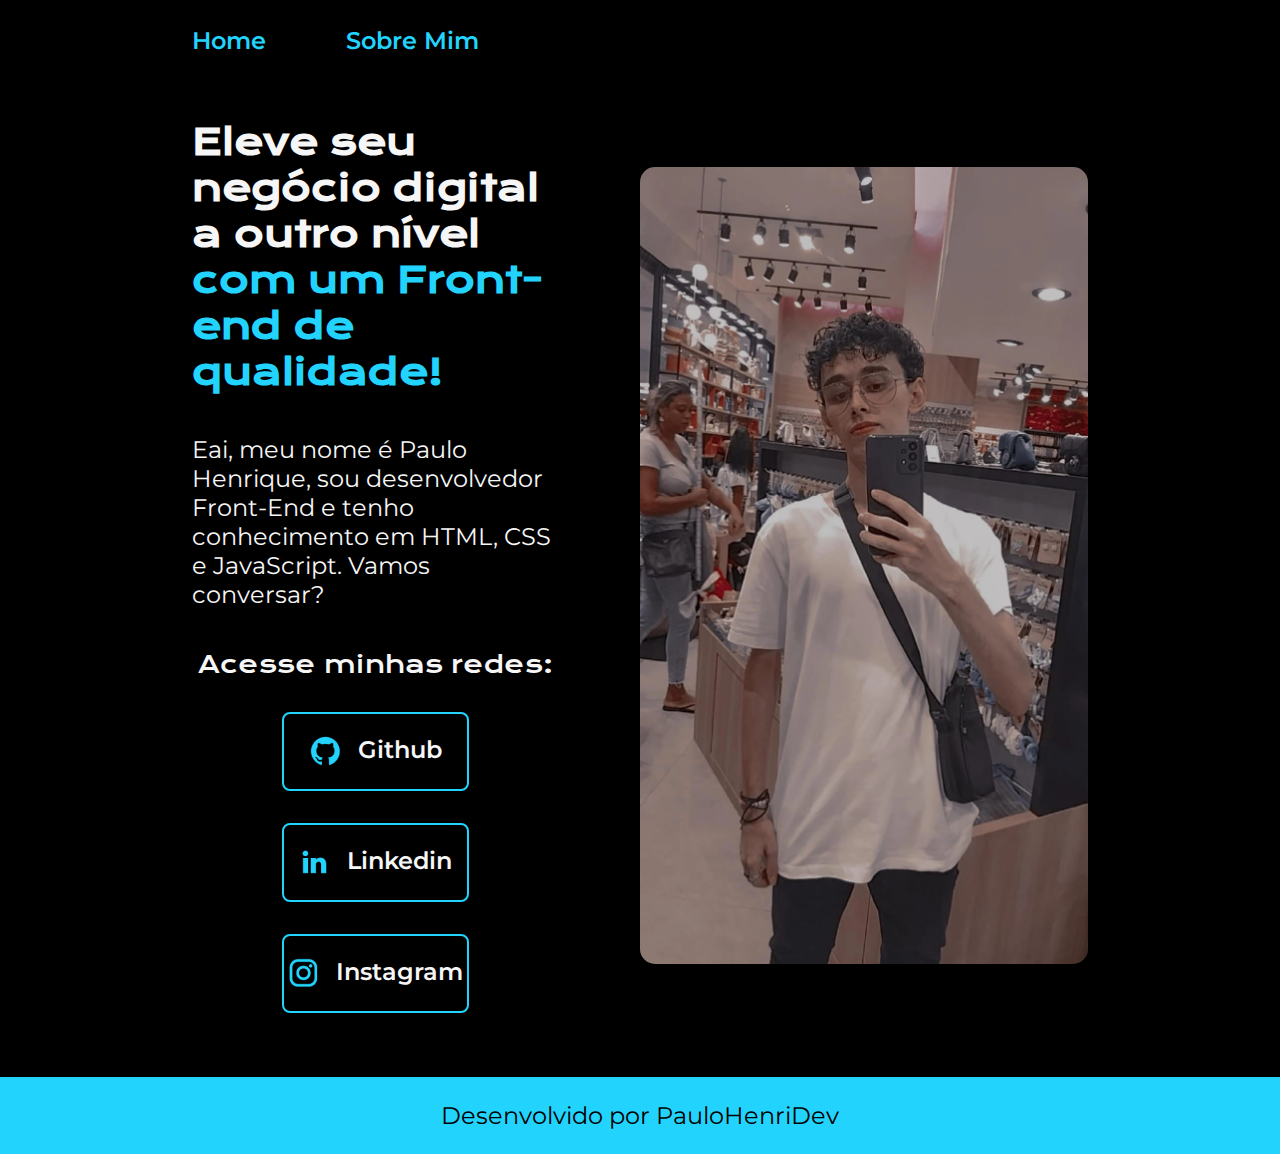
<file: index.html>
<!DOCTYPE html>
<html lang="pt-BR">
<head>
    <meta charset="UTF-8">
    <meta http-equiv="X-UA-Compatible" content="IE=edge">
    <meta name="viewport" content="width=device-width, initial-scale=1.0">
    <title>Portfolio</title>
    <link rel="stylesheet" href="./styles/reset.css">
    <link rel="stylesheet" href="./styles/style.css">
</head>
<body>
    <header class="cabecalho">
        <nav class="cabecalho__menu">
            <a class="cabecalho__menu__link" href="index.html">Home</a>
            <a class="cabecalho__menu__link" href="about.html">Sobre Mim</a>
        </nav>
    </header>
    <main class="apresentacao">
        <section class="apresentacao__conteudo">
            <h1 class="apresentacao__conteudo__titulo">Eleve seu negócio digital a outro nível <strong class="titulo-destaque">com um Front-end de qualidade!</strong></h1>
            <p class="apresentacao__conteudo__texto">Eai, meu nome é Paulo Henrique, sou desenvolvedor Front-End e tenho conhecimento em HTML, CSS e JavaScript. Vamos conversar?</p>
            <div class="apresentacao__links">
                <h2 class="apresentacao__links__subtitulo">Acesse minhas redes:</h2>
                <a class="apresentacao__links__link" href="https://github.com/thetorinn">
                    <img src="./assets/github.png" alt="ícone github">
                    Github
                </a>
                <a class="apresentacao__links__link" href="https://www.linkedin.com/in/paulo-henrique-azevedo-rattes-b8b678266">
                    <img src="./assets/linkedin.png" alt="ícone linkedin">
                    Linkedin
                </a>
                <a class="apresentacao__links__link" href="https://www.instagram.com/paulo_henrique_rattes/">
                    <img src="./assets/instagram.png" alt="ícone instagram">
                    Instagram
                </a>
            </div>
        </section>
        <img class="apresentacao__imagem" src="./assets/0fb4d32d-93b9-44c0-8f94-7e7454eb34d0.jfif" alt="Paulo em um espelho">
    </main>
    <footer class="rodape">
        <p>Desenvolvido por PauloHenriDev</p>
    </footer>
</body>
</html>
</file>
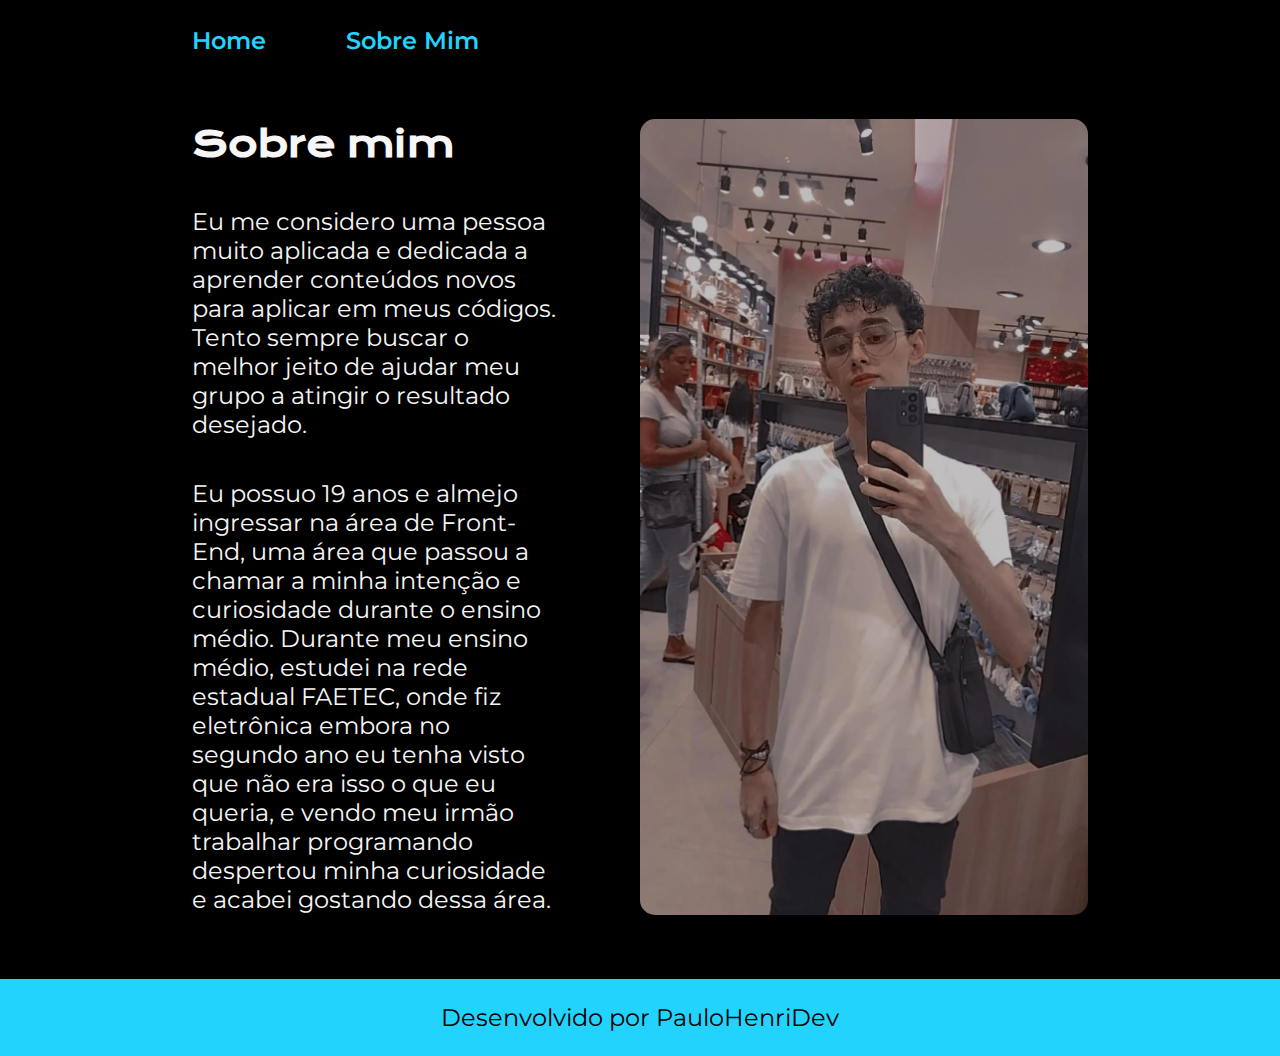
<file: about.html>
<!DOCTYPE html>
<html lang="pt-BR">
<head>
    <meta charset="UTF-8">
    <meta http-equiv="X-UA-Compatible" content="IE=edge">
    <meta name="viewport" content="width=device-width, initial-scale=1.0">
    <title>Sobre mim</title>
    <link rel="stylesheet" href="./styles/reset.css">
    <link rel="stylesheet" href="./styles/style.css">
</head>
<body>
    <header class="cabecalho">
        <nav class="cabecalho__menu">
            <a class="cabecalho__menu__link" href="index.html">Home</a>
            <a class="cabecalho__menu__link" href="about.html">Sobre Mim</a>
        </nav>
    </header>
    <main class="apresentacao">
        <section class="apresentacao__conteudo">
            <h1 class="apresentacao__conteudo__titulo">Sobre mim</h1>
            <p class="apresentacao__conteudo__texto">Eu me considero uma pessoa muito aplicada e dedicada a aprender conteúdos novos para aplicar em meus códigos. Tento sempre buscar o melhor jeito de ajudar meu grupo a atingir o resultado desejado.</p>
            <p class="apresentacao__conteudo__texto">Eu possuo 19 anos e almejo ingressar na área de Front-End, uma área que passou a chamar a minha intenção e curiosidade durante o ensino médio. Durante meu ensino médio, estudei na rede estadual FAETEC, onde fiz eletrônica embora no segundo ano eu tenha visto que não era isso o que eu queria, e vendo meu irmão trabalhar programando despertou minha curiosidade e acabei gostando dessa área.</p>
        </section>
        <img class="apresentacao__imagem" src="./assets/0fb4d32d-93b9-44c0-8f94-7e7454eb34d0.jfif" alt="Paulo em um espelho">
    </main>
    <footer class="rodape">
        <p>Desenvolvido por PauloHenriDev</p>
    </footer>
</body>
</html>
</file>
<file: styles/style.css>
@import url('https://fonts.googleapis.com/css2?family=Krona+One&family=Montserrat:wght@400;600&display=swap');

:root {
    --cor-primaria: #000;
    --cor-secundaria: #F6F6F6;
    --cor-terciaria: #22D4FD;
    --cor-hover: #272727;

    --fonte-primaria: 'Krona One', sans-serif;
    --fonte-secundaria: 'Montserrat', sans-serif;
}

body {
    background-color: var(--cor-primaria);
    color: var(--cor-secundaria);
    box-sizing: border-box;
}

.cabecalho {
    padding: 2% 0 0 15%;
}

.cabecalho__menu {
    display: flex;
    gap: 80px;
}

.cabecalho__menu__link {
    font-family: var(--fonte-secundaria);
    font-size: 1.5rem;
    font-weight: 600;
    color: var(--cor-terciaria);
}

.titulo-destaque {
    color: var(--cor-terciaria);
}

.apresentacao {
    display: flex;
    margin: 5% 15%;
    align-items: center;
    justify-content: space-between;
    gap: 82px;
}

.apresentacao__conteudo {
    display: flex;
    flex-direction: column;
    width: 50%;
    gap: 40px;
}

.apresentacao__conteudo__titulo {
    font-family: var(--fonte-primaria);
    font-size: 2.25rem;
}

.apresentacao__conteudo__texto {
    font-family: var(--fonte-secundaria);
    font-size: 1.5rem;
}

.apresentacao__links {
    display: flex;
    flex-direction: column;
    align-items: center;
    justify-content: space-between;
    gap: 32px;
}

.apresentacao__links__subtitulo {
    font-family: var(--fonte-primaria);
    font-weight: 400;
    font-size: 1.5rem;
}

.apresentacao__links__link {
    display: flex;
    padding: 21.5px 0;
    color: var(--cor-secundaria);
    font-family: var(--fonte-secundaria);
    font-size: 1.5rem;
    font-weight: 600;
    justify-content: center;
    width: 50%;
    text-align: center;
    border: 2px solid var(--cor-terciaria);
    border-radius: 8px;
    gap: 16px;
}

.apresentacao__links__link:hover {
    background-color: var(--cor-hover);
}

.apresentacao__imagem {
    border-radius: 15px;
    width: 50%;
}

.rodape {
    padding: 24px;
    background-color: var(--cor-terciaria);
    color: var(--cor-primaria);
    font-family: var(--fonte-secundaria);
    font-size: 1.5rem;
    font-weight: 400;
    text-align: center;
}

@media (max-width: 1200px) {
    .cabecalho {
        padding: 10%;
    }

    .cabecalho__menu {
        justify-content: center;
    }

    .apresentacao {
        flex-direction: column-reverse;
    }

        .apresentacao__conteudo {
            width: auto;
        }
}
</file>
